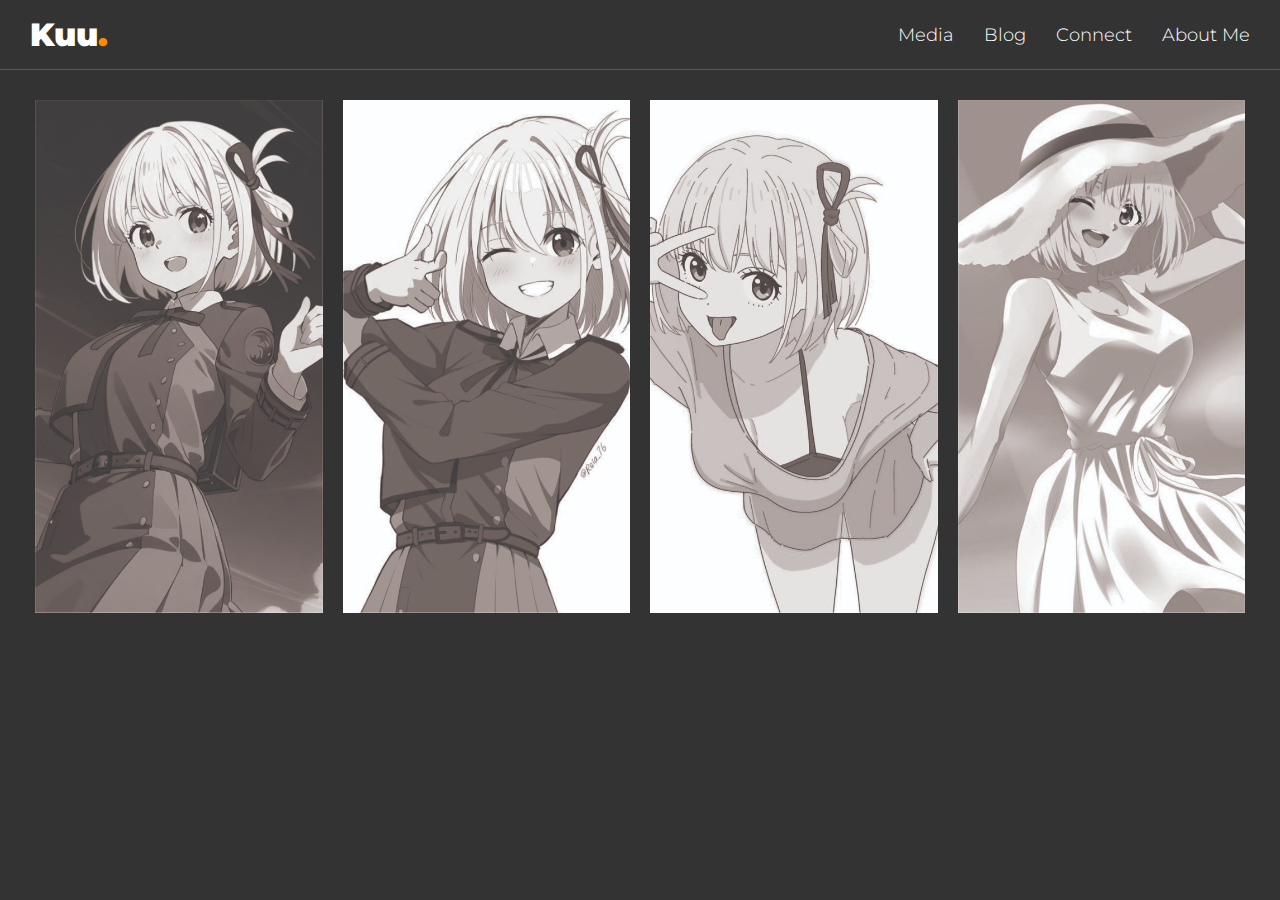
<file: index.html>
<!DOCTYPE html>
<html lang="en">
<head>
    <meta charset="UTF-8">
    <meta name="viewport" content="width=device-width, initial-scale=1.0">
    <title>Kuu's Propose</title>
    <link rel="preconnect" href="https://fonts.googleapis.com">
    <link rel="preconnect" href="https://fonts.gstatic.com" crossorigin>
    <link href="https://fonts.googleapis.com/css2?family=Montserrat:wght@300;900&family=Poppins:wght@400;700&display=swap" rel="stylesheet">
    <link rel="stylesheet" href="CSS/index3.css">
</head>
<body>
    <header>
        <div class="logo">Kuu<span class="dot-orange">.</span></div>
        <nav>
            <ul>
                <li><a href="https://wa.me/6281542757153" class="nav-link">Media</a></li>
                <li><a href="https://wa.me/6281542757153" class="nav-link">Blog</a></li>
                <li><a href="https://wa.me/6281542757153" class="nav-link">Connect</a></li>
                <li><a href="https://wa.me/6281542757153" class="nav-link">About Me</a></li>
            </ul>
        </nav>
    </header>
    <main>
        <div class="image-container">
            <img src="image/Image1.jpg" alt="Description for image 1">
            <div class="overlay">
                <p class="overlay-title">Hallo<span class="orange-text">!!</span></p>
                <p class="overlay-text">Perkenalkan nama saya <span class="orange-text">Kuu</span>, seorang pelajar yang <span class="orange-text">giat</span> dalam segala hal yang saya sukai, <span class="orange-text">utamanya di bidang komputer.</span></p>
            </div>
        </div>
        <div class="image-container">
            <img src="image/Image3.jpg" alt="Description for image 2">
            <div class="overlay">
                <p class="overlay-title">Apa <span class="orange-text">saja?</span></p>
                <p class="overlay-text">
                    Serangkaian <span class="orange-text">Rumus Excel</span><br>
                    <span class="orange-text">Fotografi</span> dan <span class="orange-text">Editing</span><br>
                    sebagian tentang <span class="orange-text">Website</span>
                </p>
            </div>
        </div>
        <div class="image-container">
            <img src="image/Image2.jpg" alt="Description for image 3">
            <div class="overlay">
                <p class="overlay-title">Dari <span class="orange-text">mana?</span></p>
                <p class="overlay-text">
                    Dari <span class="orange-text">Mata</span> Turun ke <span class="orange-text">Hati</span><br>
                    wkwk, canda :v<br>Tapi kalo 
                    <span class="orange-text">diseriusin bolehkan ya?</span>
                </p>
            </div>
        </div>
        <div class="image-container">
            <img src="image/Image4.jpg" alt="Description for image 4">
            <div class="overlay">
                <p class="overlay-title">Tunggu <span class="orange-text">dulu ya!</span></p>
                <p class="overlay-text">Masa mau <span class="orange-text">Lamar kamu</span> nggak bawa apa-apa :D<br><br><span class="orange-text">Tapi...</span></p>
                <a href="https://wa.me/6281542757153" class="nav-link1">boleh nggak ya...</a>
            </div>
        </div>
    </main>
</body>
</html>
</file>
<file: CSS/index3.css>
body {
    margin: 0;
    font-family: sans-serif; /* Fallback font */
    background-color: #333;
    color: #fff;
}

header {
    display: flex;
    justify-content: space-between;
    align-items: center;
    padding: 15px 30px;
    border-bottom: 1px solid rgba(255, 255, 255, 0.2); /* Garis putih tipis */
}

.logo {
    font-family: 'Montserrat', sans-serif;
    font-weight: 900; /* Montserrat Black */
    font-size: 2em;
    color: #fff;
}
.dot-orange {
    color: #FF8C00; /* Warna orange */
}
nav ul {
    list-style: none;
    margin: 0;
    padding: 0;
    display: flex;
}

nav ul li {
    margin-left: 30px;
}

.nav-link1 {
    font-family: 'Poppins', sans-serif;
    font-weight: 300; /* Montserrat Light */
    font-size: 1.2em;
    color: #fff;
    text-decoration: none;

}

.nav-link {
    font-family: 'Montserrat', sans-serif;
    font-weight: 300; /* Montserrat Light */
    font-size: 1.1em;
    color: #fff;
    text-decoration: none;
    position: relative;
    transition: color 0.3s ease;
}

.nav-link::after {
    content: '';
    position: absolute;
    left: 0;
    bottom: -5px;
    width: 0;
    height: 2px;
    background-color: #FF8C00; /* Orange color */
    transition: width 0.3s ease;
}

.nav-link:hover {
    color: #FF8C00; /* Orange color on hover */
    font-weight: 500; /* Montserrat Medium on hover */
}

.nav-link:hover::after {
    width: 100%;
}

main {
    display: flex;
    justify-content: center;
    padding: 30px;
    gap: 10px; /* Jarak antar gambar */
}

.image-container {
    position: relative;
    overflow: hidden;
    flex: 1; /* Agar lebar gambar dibagi rata */
    margin: 0 5px; /* Margin tipis dengan halaman */
    max-width: 25%; /* Memastikan 4 gambar muat dalam satu baris */
}

.image-container img {
    width: 100%;
    display: block;
    transition: transform 0.3s ease; /* Untuk animasi jika ada scale atau lainnya */
}

.overlay {
    position: absolute;
    bottom: 0;
    left: 0;
    width: 100%;
    height: 0; /* Awalnya tersembunyi */
    background: rgba(0, 0, 0, 0.6); /* Warna overlay transparan */
    color: #fff;
    display: flex;
    flex-direction: column;
    justify-content: center; /* Teks di bawah */
    padding: 200px 20px 20px 20px;
    box-sizing: border-box;
    opacity: 0; /* Awalnya tidak terlihat */
    transition: opacity 0.4s ease, height 0.4s ease; /* Animasi untuk opacity dan tinggi */
}

.image-container:hover .overlay {
    height: 100%; /* Munculkan overlay */
    opacity: 1; /* Transparan 60% (dari rgba(0,0,0,0.6) pada background) */
}

.overlay-title {
    font-family: 'Poppins', sans-serif;
    font-weight: 700; /* Poppins Bold */
    font-size: 2.5em;
    margin-bottom: 1px;
}

.overlay-text {
    font-family: 'Poppins', sans-serif;
    font-weight: 400; /* Poppins Normal */
    font-size: 1.3em;
    line-height: 1.5;
}

.orange-text {
    color: #FF8C00;
}

/* Responsif sederhana */
@media (max-width: 768px) {
    header {
        flex-direction: column;
        text-align: center;
    }

    nav ul {
        margin-top: 10px;
        justify-content: center;
    }

    main {
        flex-direction: column;
        align-items: center;
    }

    .image-container {
        max-width: 90%;
        margin-bottom: 20px;
    }
}
</file>
